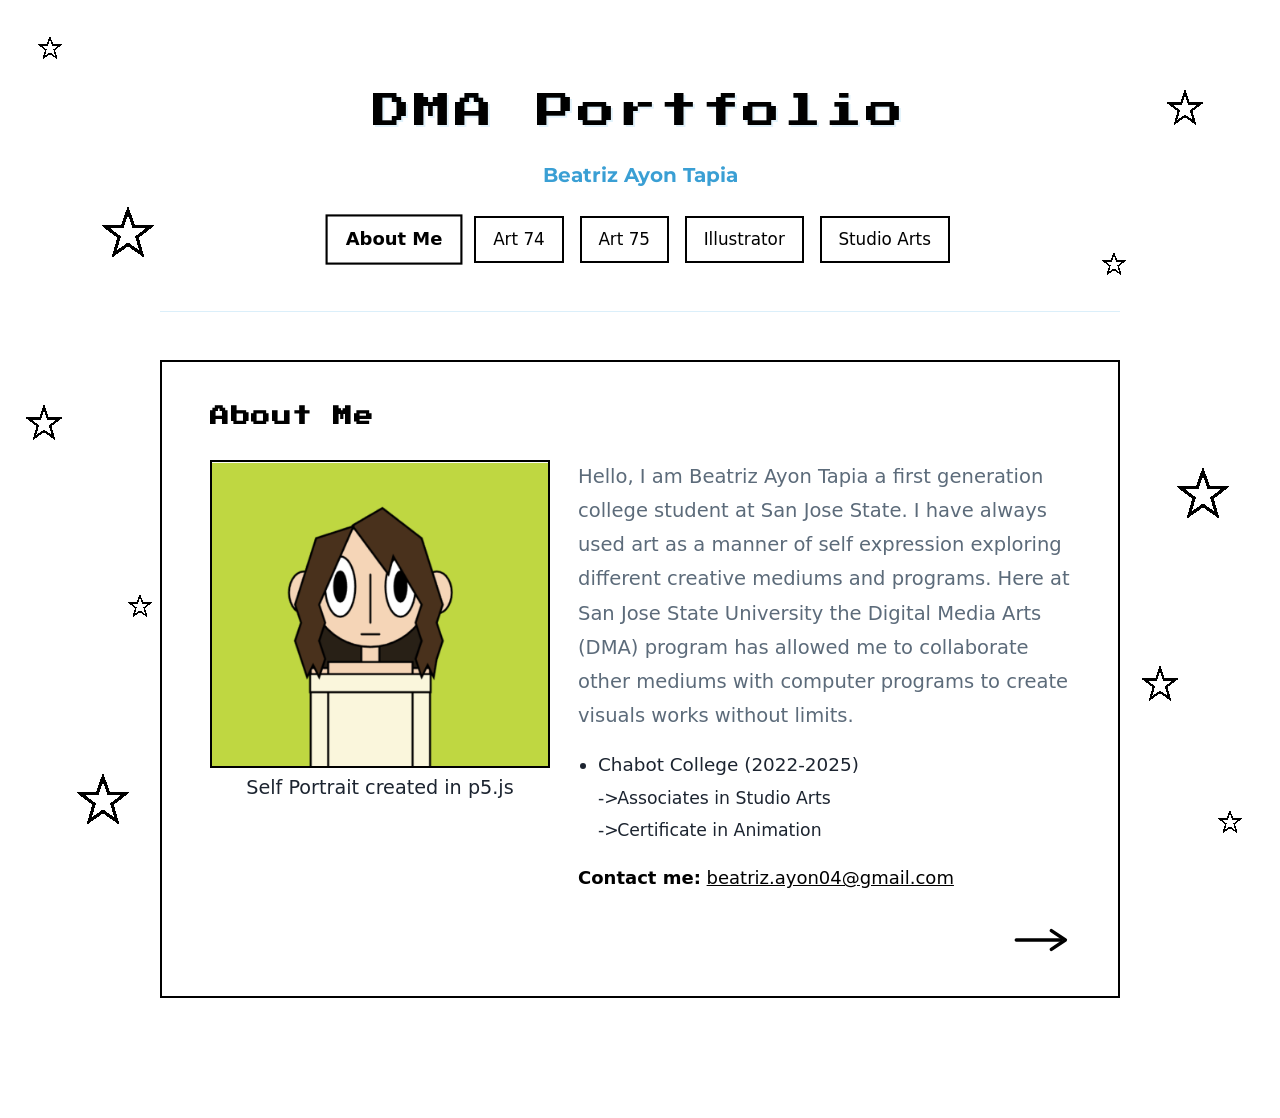
<file: index.html>
<!DOCTYPE html>
<html lang="en">
<head>
  <meta charset="utf-8">
  <meta name="viewport" content="width=device-width, initial-scale=1">
  <title>DMA Portfolio</title>
  <link rel="preconnect" href="https://fonts.googleapis.com">
  <link rel="preconnect" href="https://fonts.gstatic.com" crossorigin>
  <link href="https://fonts.googleapis.com/css2?family=Press+Start+2P&display=swap" rel="stylesheet">
  <link href="https://fonts.googleapis.com/css2?family=Montserrat:wght@600;700&display=swap" rel="stylesheet">
  <link rel="stylesheet" href="styles.css">
</head>
<body>
  <div class="star-field" aria-hidden="true">
    <span class="pixel-star star-sm s1"></span>
    <span class="pixel-star star-md s2"></span>
    <span class="pixel-star star-lg s3"></span>
    <span class="pixel-star star-sm s4"></span>
    <span class="pixel-star star-md s5"></span>
    <span class="pixel-star star-lg s6"></span>
    <span class="pixel-star star-sm s7"></span>
    <span class="pixel-star star-md s8"></span>
    <span class="pixel-star star-lg s9"></span>
    <span class="pixel-star star-sm s10"></span>
  </div>
  <div class="wrap">
    <header>
      <h1>DMA Portfolio</h1>
      <p class="tagline">Beatriz Ayon Tapia</p>

      <nav class="tabs" aria-label="Portfolio sections">
        <ul class="tablist" role="tablist">
          <li role="presentation">
            <button type="button" role="tab" id="tab-about" aria-selected="true" aria-controls="panel-about">About Me</button>
          </li>
          <li role="presentation">
            <button type="button" role="tab" id="tab-art74" aria-selected="false" aria-controls="panel-art74" tabindex="-1">Art 74</button>
          </li>
          <li role="presentation">
            <button type="button" role="tab" id="tab-art75" aria-selected="false" aria-controls="panel-art75" tabindex="-1">Art 75</button>
          </li>
          <li role="presentation">
            <button type="button" role="tab" id="tab-illustrator" aria-selected="false" aria-controls="panel-illustrator" tabindex="-1">Illustrator</button>
          </li>
          <li role="presentation">
            <button type="button" role="tab" id="tab-studio" aria-selected="false" aria-controls="panel-studio" tabindex="-1">Studio Arts</button>
          </li>
        </ul>
      </nav>
    </header>

    <div class="tab-panels">
      <section id="panel-about" class="tab-panel is-active" role="tabpanel" aria-labelledby="tab-about">
        <h2>About Me</h2>
        <div class="about-layout">
          <figure class="about-figure">
            <img
              class="about-portrait"
              src="selfportrait.png"
              alt="Self-portrait of Beatriz Ayon Tapia">
            <figcaption class="about-caption">Self Portrait created in p5.js</figcaption>
          </figure>
          <div class="about-text">
            <p class="lead">Hello, I am Beatriz Ayon Tapia a first generation college student at San Jose State. I have always used art as a manner of self expression exploring different creative mediums and programs. Here at San Jose State University the Digital Media Arts (DMA) program has allowed me to collaborate other mediums with computer programs to create visuals works without limits.</p>
            <ul class="about-school-list">
              <li>
                Chabot College (2022-2025)
                <ul class="about-certificates">
                  <li>Associates in Studio Arts</li>
                  <li>Certificate in Animation</li>
                </ul>
              </li>
            </ul>
            <p><strong>Contact me:</strong> <a href="mailto:beatriz.ayon04@gmail.com">beatriz.ayon04@gmail.com</a></p>
          </div>
        </div>
        <div class="panel-next">
          <button type="button" class="next-button" data-target-tab="tab-art74" aria-label="Next section: Art 74">
            <img
              class="next-arrow-image"
              src="data:image/svg+xml,%3Csvg xmlns='http://www.w3.org/2000/svg' width='96' height='48' viewBox='0 0 96 48'%3E%3Cpath d='M4 24h76' stroke='%23000' stroke-width='6' stroke-linecap='round'/%3E%3Cpath d='M64 8l24 16-24 16' fill='none' stroke='%23000' stroke-width='6' stroke-linecap='round' stroke-linejoin='round'/%3E%3C/svg%3E"
              alt="">
          </button>
        </div>
      </section>

      <section id="panel-art74" class="tab-panel" role="tabpanel" aria-labelledby="tab-art74" hidden>
        <h2>Art 74</h2>
        <ul class="project-list">
          <li>
            <a href="#">Minecraft into 3D</a>
            <span class="desc">I firstly built my model within Minecraft using blocks to construct an Indian Ring Neck Parakeet. I then extracted my build using Mineways and then 3d print my final model.</span>
          </li>
          <li>
            <a href="#">
              Mini-game: Catch the Fruits!
              <span class="fruit-icons" aria-hidden="true">
                <!-- Orange slice -->
                <!-- Apple -->
                <svg class="fruit-icon" viewBox="0 0 32 32" xmlns="http://www.w3.org/2000/svg">
                  <path
                    d="M16 10
                       C12 10 9 13 9 17
                       C9 22 12 25 16 25
                       C20 25 23 22 23 17
                       C23 13 20 10 16 10 Z"
                    fill="none"
                    stroke="#000"
                    stroke-width="2"
                    stroke-linejoin="miter"
                    shape-rendering="crispEdges"
                  />
                  <path
                    d="M16 10 L16 6"
                    fill="none"
                    stroke="#000"
                    stroke-width="2"
                    stroke-linecap="square"
                  />
                  <path
                    d="M17 6 C19 6 21 7 22 9"
                    fill="none"
                    stroke="#000"
                    stroke-width="2"
                    stroke-linecap="square"
                    stroke-linejoin="miter"
                    shape-rendering="crispEdges"
                  />
                  <path
                    d="M13 10 C14 8 18 8 19 10"
                    fill="none"
                    stroke="#000"
                    stroke-width="2"
                    stroke-linejoin="miter"
                  />
                </svg>
                <!-- Strawberry -->
                <svg class="fruit-icon" viewBox="0 0 32 32" xmlns="http://www.w3.org/2000/svg">
                  <path
                    d="M16 10
                       L22 12
                       L24 18
                       L20 25
                       L12 25
                       L8 18
                       L10 12 Z"
                    fill="none"
                    stroke="#000"
                    stroke-width="2"
                    stroke-linejoin="miter"
                    shape-rendering="crispEdges"
                  />
                  <path
                    d="M12 10 L9 8 M16 9 L16 7 M20 10 L23 8"
                    fill="none"
                    stroke="#000"
                    stroke-width="2"
                    stroke-linecap="square"
                    stroke-linejoin="miter"
                  />
                  <circle cx="13" cy="17" r="1" fill="#000" />
                  <circle cx="17" cy="17" r="1" fill="#000" />
                  <circle cx="15" cy="20" r="1" fill="#000" />
                </svg>
                <!-- Apple -->
                <svg class="fruit-icon" viewBox="0 0 32 32" xmlns="http://www.w3.org/2000/svg">
                  <path
                    d="M16 10
                       C12 10 9 13 9 17
                       C9 22 12 25 16 25
                       C20 25 23 22 23 17
                       C23 13 20 10 16 10 Z"
                    fill="none"
                    stroke="#000"
                    stroke-width="2"
                    stroke-linejoin="miter"
                    shape-rendering="crispEdges"
                  />
                  <path
                    d="M16 10 L16 6"
                    fill="none"
                    stroke="#000"
                    stroke-width="2"
                    stroke-linecap="square"
                  />
                  <path
                    d="M17 6 C19 6 21 7 22 9"
                    fill="none"
                    stroke="#000"
                    stroke-width="2"
                    stroke-linecap="square"
                    stroke-linejoin="miter"
                    shape-rendering="crispEdges"
                  />
                  <path
                    d="M13 10 C14 8 18 8 19 10"
                    fill="none"
                    stroke="#000"
                    stroke-width="2"
                    stroke-linejoin="miter"
                  />
                </svg>
                <!-- Strawberry -->
                <svg class="fruit-icon" viewBox="0 0 32 32" xmlns="http://www.w3.org/2000/svg">
                  <path
                    d="M16 10
                       L22 12
                       L24 18
                       L20 25
                       L12 25
                       L8 18
                       L10 12 Z"
                    fill="none"
                    stroke="#000"
                    stroke-width="2"
                    stroke-linejoin="miter"
                    shape-rendering="crispEdges"
                  />
                  <path
                    d="M12 10 L9 8 M16 9 L16 7 M20 10 L23 8"
                    fill="none"
                    stroke="#000"
                    stroke-width="2"
                    stroke-linecap="square"
                    stroke-linejoin="miter"
                  />
                  <circle cx="13" cy="17" r="1" fill="#000" />
                  <circle cx="17" cy="17" r="1" fill="#000" />
                  <circle cx="15" cy="20" r="1" fill="#000" />
                </svg>
              </span>
            </a>
            <span class="desc">Catch the fruits in a fun mini-game made through p5.js.</span>
            <div class="mini-game-frame" aria-hidden="false">
              <iframe
                class="mini-game-embed"
                src="gamecode/index.html"
                title="Mini-game: Catch the Fruits!"
                loading="lazy"
                scrolling="yes">
              </iframe>
            </div>
          </li>
          <li>
            <a
              class="bb-cafe-link"
              href="https://beatrizayon.github.io/bbctitle.html"
              target="_blank"
              rel="noopener noreferrer">
              <span class="bb-cafe-thumb" aria-hidden="true">
                <img src="bbcthumbnail.png" alt="">
              </span>
              <span class="bb-cafe-title">Blue Burrow Cafe</span>
              <span class="bb-play-badge" aria-hidden="true">
                <svg viewBox="0 0 50 50" width="22" height="22" xmlns="http://www.w3.org/2000/svg" shape-rendering="crispEdges">
                  <path d="M18 14 L34 25 L18 36 Z" fill="none" stroke="#000" stroke-width="4" stroke-linejoin="miter" />
                </svg>
              </span>
            </a>
            <span class="desc">Work for a shift at the Blue Burrow Cafe! Serve the customers the correct order to prevent them from glitching out.</span>
          </li>
        </ul>
        <div class="panel-next">
          <button
            type="button"
            class="next-button"
            data-target-tab="tab-art75"
            aria-label="Next section: Art 75">
            <img
              class="next-arrow-image"
              src="data:image/svg+xml,%3Csvg xmlns='http://www.w3.org/2000/svg' width='96' height='48' viewBox='0 0 96 48'%3E%3Cpath d='M4 24h76' stroke='%23000' stroke-width='6' stroke-linecap='round'/%3E%3Cpath d='M64 8l24 16-24 16' fill='none' stroke='%23000' stroke-width='6' stroke-linecap='round' stroke-linejoin='round'/%3E%3C/svg%3E"
              alt="">
          </button>
        </div>
      </section>

      <section id="panel-art75" class="tab-panel" role="tabpanel" aria-labelledby="tab-art75" hidden>
        <h2>Art 75</h2>
        <ul class="project-list">
          <li>
            <a href="#">Project title</a>
            <span class="desc">Project description.</span>
          </li>
        </ul>
      </section>

      <section id="panel-illustrator" class="tab-panel" role="tabpanel" aria-labelledby="tab-illustrator" hidden>
        <h2>Illustrator</h2>
        <ul class="project-list">
          <li>
            <a href="#">Artist Tour Advertisement</a>
            <span class="desc">I designed three different advertisements using Adobe Illustrator for a mock concert. This series entails of 1) Artist Merchandise 2) Tour Billboard and 3) Tour Poster.</span>
            <div class="dpr-carousel" role="region" aria-label="Artist tour advertisements gallery" tabindex="0">
              <button type="button" class="dpr-carousel-nav dpr-prev" aria-label="Previous image" data-action="prev"></button>
              <div class="dpr-carousel-stage" aria-live="polite">
                <img class="dpr-slide is-active" src="dprmerch.png" alt="Artist tour advertisement: merch" data-slide-index="0">
                <img class="dpr-slide" src="dprbillboard.png" alt="Artist tour advertisement: billboard" data-slide-index="1">
                <img class="dpr-slide" src="dprposter.png" alt="Artist tour advertisement: poster" data-slide-index="2">
              </div>
              <button type="button" class="dpr-carousel-nav dpr-next" aria-label="Next image" data-action="next"></button>
            </div>
          </li>
        </ul>
      </section>

      <section id="panel-studio" class="tab-panel" role="tabpanel" aria-labelledby="tab-studio" hidden>
        <h2>Studio Arts</h2>
      </section>
    </div>

  </div>

  <script>
    (function () {
      var tablist = document.querySelector(".tablist");
      if (!tablist) return;
      var tabs = tablist.querySelectorAll('[role="tab"]');
      var panels = document.querySelectorAll('[role="tabpanel"]');

      function showPanel(index) {
        tabs.forEach(function (tab, i) {
          var on = i === index;
          tab.setAttribute("aria-selected", on ? "true" : "false");
          tab.tabIndex = on ? 0 : -1;
        });
        panels.forEach(function (panel, i) {
          var on = i === index;
          panel.classList.toggle("is-active", on);
          panel.hidden = !on;
        });
      }

      tablist.addEventListener("click", function (e) {
        var btn = e.target.closest('[role="tab"]');
        if (!btn || !tablist.contains(btn)) return;
        var i = Array.prototype.indexOf.call(tabs, btn);
        if (i >= 0) showPanel(i);
      });

      document.addEventListener("click", function (e) {
        var nextBtn = e.target.closest(".next-button");
        if (!nextBtn) return;
        var targetId = nextBtn.getAttribute("data-target-tab");
        if (!targetId) return;
        var targetTab = document.getElementById(targetId);
        if (!targetTab) return;
        var i = Array.prototype.indexOf.call(tabs, targetTab);
        if (i < 0) return;
        showPanel(i);
        targetTab.focus();
      });

      tablist.addEventListener("keydown", function (e) {
        if (e.key !== "ArrowLeft" && e.key !== "ArrowRight" && e.key !== "Home" && e.key !== "End") return;
        var current = Array.prototype.indexOf.call(tabs, document.activeElement);
        if (current < 0) return;
        e.preventDefault();
        var next;
        if (e.key === "Home") next = 0;
        else if (e.key === "End") next = tabs.length - 1;
        else {
          var delta = e.key === "ArrowLeft" ? -1 : 1;
          next = (current + delta + tabs.length) % tabs.length;
        }
        tabs[next].focus();
        showPanel(next);
      });
    })();
  </script>
  <script>
    (function () {
      var carousels = document.querySelectorAll(".dpr-carousel");
      if (!carousels.length) return;

      function renderCarousel(carousel, index) {
        var slides = Array.prototype.slice.call(carousel.querySelectorAll(".dpr-slide"));
        var n = slides.length;
        if (!n) return;

        slides.forEach(function (s) {
          s.classList.remove("is-active", "is-left", "is-right");
        });

        var left = (index - 1 + n) % n;
        var right = (index + 1) % n;

        slides[left].classList.add("is-left");
        slides[index].classList.add("is-active");
        slides[right].classList.add("is-right");
      }

      carousels.forEach(function (carousel) {
        var slides = Array.prototype.slice.call(carousel.querySelectorAll(".dpr-slide"));
        if (!slides.length) return;

        var initialIndex = slides.findIndex(function (s) {
          return s.classList.contains("is-active");
        });
        if (initialIndex < 0) initialIndex = 0;

        var state = { index: initialIndex };

        renderCarousel(carousel, state.index);

        var prevBtn = carousel.querySelector('[data-action="prev"]');
        var nextBtn = carousel.querySelector('[data-action="next"]');

        function next(delta) {
          state.index = (state.index + delta + slides.length) % slides.length;
          renderCarousel(carousel, state.index);
        }

        if (prevBtn) prevBtn.addEventListener("click", function () { next(-1); });
        if (nextBtn) nextBtn.addEventListener("click", function () { next(1); });

        slides.forEach(function (slide, i) {
          slide.addEventListener("click", function () {
            state.index = i;
            renderCarousel(carousel, state.index);
          });
        });

        carousel.addEventListener("keydown", function (e) {
          if (e.key === "ArrowLeft") {
            e.preventDefault();
            next(-1);
          } else if (e.key === "ArrowRight") {
            e.preventDefault();
            next(1);
          }
        });
      });
    })();
  </script>
</body>
</html>
</file>
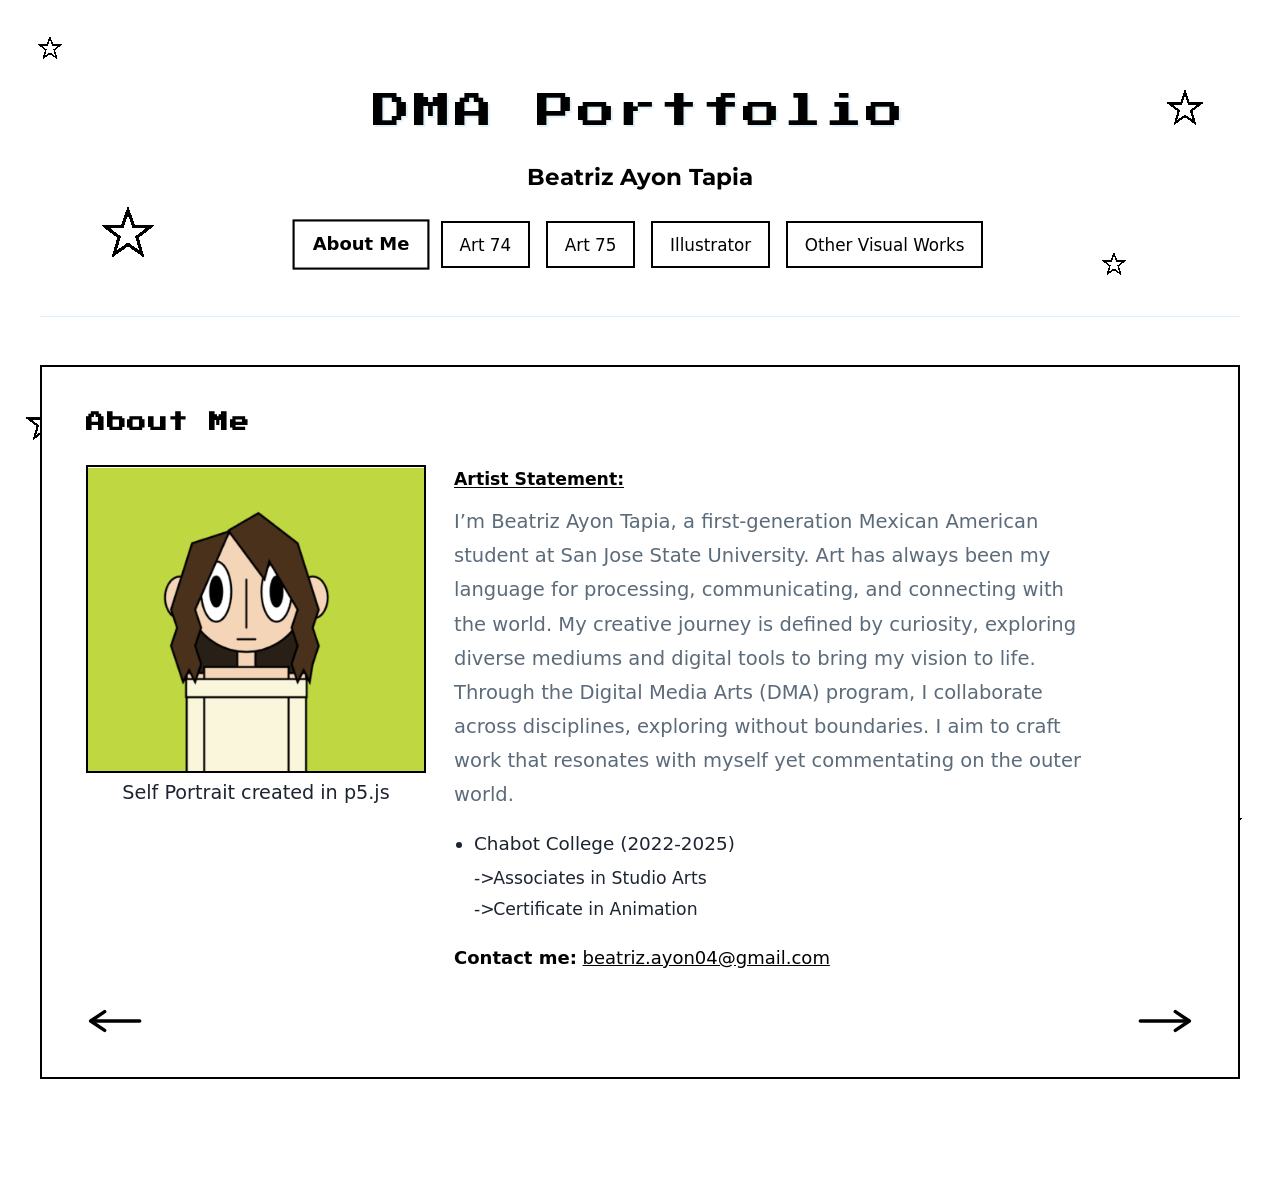
<file: DMA Portfolio/index.html>
<!DOCTYPE html>
<html lang="en">
<head>
  <meta charset="utf-8">
  <meta name="viewport" content="width=device-width, initial-scale=1">
  <title>DMA Portfolio</title>
  <link rel="preconnect" href="https://fonts.googleapis.com">
  <link rel="preconnect" href="https://fonts.gstatic.com" crossorigin>
  <link href="https://fonts.googleapis.com/css2?family=Press+Start+2P&display=swap" rel="stylesheet">
  <link href="https://fonts.googleapis.com/css2?family=Montserrat:wght@600;700&display=swap" rel="stylesheet">
  <link rel="stylesheet" href="styles.css?v=7">
</head>
<body>
  <div class="star-field" aria-hidden="true">
    <span class="pixel-star star-sm s1"></span>
    <span class="pixel-star star-md s2"></span>
    <span class="pixel-star star-lg s3"></span>
    <span class="pixel-star star-sm s4"></span>
    <span class="pixel-star star-md s5"></span>
    <span class="pixel-star star-lg s6"></span>
    <span class="pixel-star star-sm s7"></span>
    <span class="pixel-star star-md s8"></span>
    <span class="pixel-star star-lg s9"></span>
    <span class="pixel-star star-sm s10"></span>
  </div>
  <div class="wrap">
    <header>
      <h1>DMA Portfolio</h1>
      <p class="tagline">Beatriz Ayon Tapia</p>

      <nav class="tabs" aria-label="Portfolio sections">
        <ul class="tablist" role="tablist">
          <li role="presentation">
            <button type="button" role="tab" id="tab-about" aria-selected="true" aria-controls="panel-about">About Me</button>
          </li>
          <li role="presentation">
            <button type="button" role="tab" id="tab-art74" aria-selected="false" aria-controls="panel-art74" tabindex="-1">Art 74</button>
          </li>
          <li role="presentation">
            <button type="button" role="tab" id="tab-art75" aria-selected="false" aria-controls="panel-art75" tabindex="-1">Art 75</button>
          </li>
          <li role="presentation">
            <button type="button" role="tab" id="tab-illustrator" aria-selected="false" aria-controls="panel-illustrator" tabindex="-1">Illustrator</button>
          </li>
          <li role="presentation">
            <button type="button" role="tab" id="tab-photography" aria-selected="false" aria-controls="panel-photography" tabindex="-1">Other Visual Works</button>
          </li>
        </ul>
      </nav>
    </header>

    <div class="tab-panels">
      <section id="panel-about" class="tab-panel is-active" role="tabpanel" aria-labelledby="tab-about">
        <h2>About Me</h2>
        <div class="about-layout">
          <figure class="about-figure">
            <img
              class="about-portrait"
              src="selfportrait.png"
              alt="Self-portrait of Beatriz Ayon Tapia">
            <figcaption class="about-caption">Self Portrait created in p5.js</figcaption>
          </figure>
          <div class="about-text">
            <p class="artist-statement-label">Artist Statement:</p>
            <p class="lead">I’m Beatriz Ayon Tapia, a first-generation Mexican American student at San Jose State University. Art has always been my language for processing, communicating, and connecting with the world. My creative journey is defined by curiosity, exploring diverse mediums and digital tools to bring my vision to life. Through the Digital Media Arts (DMA) program, I collaborate across disciplines, exploring without boundaries. I aim to craft work that resonates with myself yet commentating on the outer world.</p>
            <ul class="about-school-list">
              <li>
                Chabot College (2022-2025)
                <ul class="about-certificates">
                  <li>Associates in Studio Arts</li>
                  <li>Certificate in Animation</li>
                </ul>
              </li>
            </ul>
            <p><strong>Contact me:</strong> <a href="mailto:beatriz.ayon04@gmail.com">beatriz.ayon04@gmail.com</a></p>
          </div>
        </div>
        <div class="panel-section-nav panel-section-nav--split">
          <button
            type="button"
            class="prev-button"
            data-target-tab="tab-photography"
            aria-label="Previous section: Other Visual Works">
            <img
              class="next-arrow-image nav-arrow-prev"
              src="data:image/svg+xml,%3Csvg xmlns='http://www.w3.org/2000/svg' width='96' height='48' viewBox='0 0 96 48'%3E%3Cpath d='M4 24h76' stroke='%23000' stroke-width='6' stroke-linecap='round'/%3E%3Cpath d='M64 8l24 16-24 16' fill='none' stroke='%23000' stroke-width='6' stroke-linecap='round' stroke-linejoin='round'/%3E%3C/svg%3E"
              alt="">
          </button>
          <button type="button" class="next-button" data-target-tab="tab-art74" aria-label="Next section: Art 74">
            <img
              class="next-arrow-image"
              src="data:image/svg+xml,%3Csvg xmlns='http://www.w3.org/2000/svg' width='96' height='48' viewBox='0 0 96 48'%3E%3Cpath d='M4 24h76' stroke='%23000' stroke-width='6' stroke-linecap='round'/%3E%3Cpath d='M64 8l24 16-24 16' fill='none' stroke='%23000' stroke-width='6' stroke-linecap='round' stroke-linejoin='round'/%3E%3C/svg%3E"
              alt="">
          </button>
        </div>
      </section>

      <section id="panel-art74" class="tab-panel" role="tabpanel" aria-labelledby="tab-art74" hidden>
        <h2>Art 74 (2025)</h2>
        <ul class="project-list">
          <li>
            <a href="#">Minecraft 3D Print</a>
            <span class="desc">I first built my model within a Minecraft world using blocks to construct an Indian Ring Neck Parrot. As I have a parrot at home, I thought it'd be a cute souvenir to have with me. I then extracted my build as an STL file using Mineways to then 3D print my final model.</span>
            <div class="project-progress" role="group" aria-label="Minecraft 3D print progress">
              <figure class="project-progress-step">
                <figcaption class="project-progress-caption">Initial Minecraft build</figcaption>
                <img
                  src="mcbird.png"
                  alt="Indian ring neck parrot built from blocks in Minecraft"
                  loading="lazy">
              </figure>
              <figure class="project-progress-step">
                <figcaption class="project-progress-caption">Extracted STL file</figcaption>
                <div class="project-progress-rotate-left">
                  <img
                    src="mcbirdstl.png"
                    alt="Parrot model exported as STL in Mineways"
                    loading="lazy">
                </div>
              </figure>
              <figure class="project-progress-step">
                <figcaption class="project-progress-caption">3D printed result</figcaption>
                <img
                  src="printmcbird.png"
                  alt="Finished 3D printed parrot model"
                  loading="lazy">
              </figure>
            </div>
          </li>
          <li>
            <a href="#">
              Mini-game: Catch the Fruits!
              <span class="fruit-icons" aria-hidden="true">
                <!-- Orange slice -->
                <!-- Apple -->
                <svg class="fruit-icon" viewBox="0 0 32 32" xmlns="http://www.w3.org/2000/svg">
                  <path
                    d="M16 10
                       C12 10 9 13 9 17
                       C9 22 12 25 16 25
                       C20 25 23 22 23 17
                       C23 13 20 10 16 10 Z"
                    fill="none"
                    stroke="#000"
                    stroke-width="2"
                    stroke-linejoin="miter"
                    shape-rendering="crispEdges"
                  />
                  <path
                    d="M16 10 L16 6"
                    fill="none"
                    stroke="#000"
                    stroke-width="2"
                    stroke-linecap="square"
                  />
                  <path
                    d="M17 6 C19 6 21 7 22 9"
                    fill="none"
                    stroke="#000"
                    stroke-width="2"
                    stroke-linecap="square"
                    stroke-linejoin="miter"
                    shape-rendering="crispEdges"
                  />
                  <path
                    d="M13 10 C14 8 18 8 19 10"
                    fill="none"
                    stroke="#000"
                    stroke-width="2"
                    stroke-linejoin="miter"
                  />
                </svg>
                <!-- Strawberry -->
                <svg class="fruit-icon" viewBox="0 0 32 32" xmlns="http://www.w3.org/2000/svg">
                  <path
                    d="M16 10
                       L22 12
                       L24 18
                       L20 25
                       L12 25
                       L8 18
                       L10 12 Z"
                    fill="none"
                    stroke="#000"
                    stroke-width="2"
                    stroke-linejoin="miter"
                    shape-rendering="crispEdges"
                  />
                  <path
                    d="M12 10 L9 8 M16 9 L16 7 M20 10 L23 8"
                    fill="none"
                    stroke="#000"
                    stroke-width="2"
                    stroke-linecap="square"
                    stroke-linejoin="miter"
                  />
                  <circle cx="13" cy="17" r="1" fill="#000" />
                  <circle cx="17" cy="17" r="1" fill="#000" />
                  <circle cx="15" cy="20" r="1" fill="#000" />
                </svg>
                <!-- Apple -->
                <svg class="fruit-icon" viewBox="0 0 32 32" xmlns="http://www.w3.org/2000/svg">
                  <path
                    d="M16 10
                       C12 10 9 13 9 17
                       C9 22 12 25 16 25
                       C20 25 23 22 23 17
                       C23 13 20 10 16 10 Z"
                    fill="none"
                    stroke="#000"
                    stroke-width="2"
                    stroke-linejoin="miter"
                    shape-rendering="crispEdges"
                  />
                  <path
                    d="M16 10 L16 6"
                    fill="none"
                    stroke="#000"
                    stroke-width="2"
                    stroke-linecap="square"
                  />
                  <path
                    d="M17 6 C19 6 21 7 22 9"
                    fill="none"
                    stroke="#000"
                    stroke-width="2"
                    stroke-linecap="square"
                    stroke-linejoin="miter"
                    shape-rendering="crispEdges"
                  />
                  <path
                    d="M13 10 C14 8 18 8 19 10"
                    fill="none"
                    stroke="#000"
                    stroke-width="2"
                    stroke-linejoin="miter"
                  />
                </svg>
                <!-- Strawberry -->
                <svg class="fruit-icon" viewBox="0 0 32 32" xmlns="http://www.w3.org/2000/svg">
                  <path
                    d="M16 10
                       L22 12
                       L24 18
                       L20 25
                       L12 25
                       L8 18
                       L10 12 Z"
                    fill="none"
                    stroke="#000"
                    stroke-width="2"
                    stroke-linejoin="miter"
                    shape-rendering="crispEdges"
                  />
                  <path
                    d="M12 10 L9 8 M16 9 L16 7 M20 10 L23 8"
                    fill="none"
                    stroke="#000"
                    stroke-width="2"
                    stroke-linecap="square"
                    stroke-linejoin="miter"
                  />
                  <circle cx="13" cy="17" r="1" fill="#000" />
                  <circle cx="17" cy="17" r="1" fill="#000" />
                  <circle cx="15" cy="20" r="1" fill="#000" />
                </svg>
              </span>
            </a>
            <span class="desc">Point and click game created through p5.js. This was my first time using p5.js to code, so the game turned out very simple. The user advances levels by collecting fruits. Introduction and ending background art made in Adobe Procreate.</span>
            <div class="mini-game-area mini-game-switcher" id="mini-game-switcher" aria-hidden="false">
              <div class="mini-game-frame" aria-hidden="false">
                <iframe
                  class="mini-game-embed mini-game-embed--game"
                  src="gamecode/index.html"
                  title="Mini-game: Catch the Fruits!"
                  loading="lazy"
                  scrolling="yes">
                </iframe>
                <iframe
                  class="mini-game-embed mini-game-embed--code"
                  id="mini-game-code-iframe"
                  title="Catch the Fruits game code"
                  loading="lazy"
                  scrolling="no"
                  data-src="gamecode/code-view.html?file=gamecode.js"
                  src="">
                </iframe>
              </div>
              <button
                type="button"
                class="mini-game-code-next"
                aria-label="Show game code"
                aria-pressed="false"
                data-mode="game">
                <span class="mini-game-code-label">code</span>
                <span class="mini-game-code-arrow" aria-hidden="true">›</span>
              </button>
            </div>
          </li>
          <li>
            <a
              class="bb-cafe-link"
              href="https://beatrizayon.github.io/bbctitle.html"
              target="_blank"
              rel="noopener noreferrer">
              <div class="bb-cafe-stack">
                <span class="bb-cafe-thumb" aria-hidden="true">
                  <img src="bbcthumbnail.png" alt="">
                </span>
                <div class="bb-cafe-title-row">
                  <span class="bb-cafe-title">Blue Burrow Cafe</span>
                  <span class="bb-play-badge" aria-hidden="true">
                    <svg viewBox="0 0 50 50" width="22" height="22" xmlns="http://www.w3.org/2000/svg" shape-rendering="crispEdges">
                      <path d="M18 14 L34 25 L18 36 Z" fill="none" stroke="#000" stroke-width="4" stroke-linejoin="miter" />
                    </svg>
                  </span>
                </div>
              </div>
            </a>
            <span class="desc">Work a shift at the Blue Burrow Cafe! Serve the customers the correct order to prevent them from glitching out.</span>
            <span class="desc">This game contains backgrounds, characters, and props drawn by me. I hand coded the project using html and image mapping for the user interactivity.</span>
          </li>
        </ul>
        <div class="panel-section-nav panel-section-nav--split">
          <button
            type="button"
            class="prev-button"
            data-target-tab="tab-about"
            aria-label="Previous section: About Me">
            <img
              class="next-arrow-image nav-arrow-prev"
              src="data:image/svg+xml,%3Csvg xmlns='http://www.w3.org/2000/svg' width='96' height='48' viewBox='0 0 96 48'%3E%3Cpath d='M4 24h76' stroke='%23000' stroke-width='6' stroke-linecap='round'/%3E%3Cpath d='M64 8l24 16-24 16' fill='none' stroke='%23000' stroke-width='6' stroke-linecap='round' stroke-linejoin='round'/%3E%3C/svg%3E"
              alt="">
          </button>
          <button
            type="button"
            class="next-button"
            data-target-tab="tab-art75"
            aria-label="Next section: Art 75">
            <img
              class="next-arrow-image"
              src="data:image/svg+xml,%3Csvg xmlns='http://www.w3.org/2000/svg' width='96' height='48' viewBox='0 0 96 48'%3E%3Cpath d='M4 24h76' stroke='%23000' stroke-width='6' stroke-linecap='round'/%3E%3Cpath d='M64 8l24 16-24 16' fill='none' stroke='%23000' stroke-width='6' stroke-linecap='round' stroke-linejoin='round'/%3E%3C/svg%3E"
              alt="">
          </button>
        </div>
      </section>

      <section id="panel-art75" class="tab-panel" role="tabpanel" aria-labelledby="tab-art75" hidden>
        <h2>Art 75 (2025)</h2>
        <p class="lead">I experimented with different editing techniques and storytelling elements when creating these video projects. I used programs such as Adobe Premiere Pro and CapCut to assemble the footage. Footages were captured by me showing my perspective of the environment around me.</p>
        <ul class="project-list">
          <li>
            <a
              href="https://youtu.be/MAfVVqB7z-s"
              target="_blank"
              rel="noopener noreferrer">Multichannel Video</a>
            <div class="video-embed-wrap">
              <iframe
                src="https://www.youtube.com/embed/MAfVVqB7z-s"
                title="Multichannel Video — Art 75"
                allow="accelerometer; autoplay; clipboard-write; encrypted-media; gyroscope; picture-in-picture; web-share"
                allowfullscreen
                loading="lazy"
                referrerpolicy="strict-origin-when-cross-origin"></iframe>
            </div>
          </li>
          <li>
            <a
              href="https://youtu.be/DBTAq607dGE"
              target="_blank"
              rel="noopener noreferrer">Abstract Watercolor Video</a>
            <div class="video-embed-wrap">
              <iframe
                src="https://www.youtube.com/embed/DBTAq607dGE"
                title="Abstract Watercolor Video — Art 75"
                allow="accelerometer; autoplay; clipboard-write; encrypted-media; gyroscope; picture-in-picture; web-share"
                allowfullscreen
                loading="lazy"
                referrerpolicy="strict-origin-when-cross-origin"></iframe>
            </div>
          </li>
          <li>
            <a
              href="https://youtu.be/mfTuGYFtjYc"
              target="_blank"
              rel="noopener noreferrer">Peace</a>
            <div class="video-embed-wrap">
              <iframe
                src="https://www.youtube.com/embed/mfTuGYFtjYc"
                title="Peace — Art 75"
                allow="accelerometer; autoplay; clipboard-write; encrypted-media; gyroscope; picture-in-picture; web-share"
                allowfullscreen
                loading="lazy"
                referrerpolicy="strict-origin-when-cross-origin"></iframe>
            </div>
          </li>
        </ul>
        <div class="panel-section-nav panel-section-nav--split">
          <button
            type="button"
            class="prev-button"
            data-target-tab="tab-art74"
            aria-label="Previous section: Art 74">
            <img
              class="next-arrow-image nav-arrow-prev"
              src="data:image/svg+xml,%3Csvg xmlns='http://www.w3.org/2000/svg' width='96' height='48' viewBox='0 0 96 48'%3E%3Cpath d='M4 24h76' stroke='%23000' stroke-width='6' stroke-linecap='round'/%3E%3Cpath d='M64 8l24 16-24 16' fill='none' stroke='%23000' stroke-width='6' stroke-linecap='round' stroke-linejoin='round'/%3E%3C/svg%3E"
              alt="">
          </button>
          <button
            type="button"
            class="next-button"
            data-target-tab="tab-illustrator"
            aria-label="Next section: Illustrator">
            <img
              class="next-arrow-image"
              src="data:image/svg+xml,%3Csvg xmlns='http://www.w3.org/2000/svg' width='96' height='48' viewBox='0 0 96 48'%3E%3Cpath d='M4 24h76' stroke='%23000' stroke-width='6' stroke-linecap='round'/%3E%3Cpath d='M64 8l24 16-24 16' fill='none' stroke='%23000' stroke-width='6' stroke-linecap='round' stroke-linejoin='round'/%3E%3C/svg%3E"
              alt="">
          </button>
        </div>
      </section>

      <section id="panel-illustrator" class="tab-panel" role="tabpanel" aria-labelledby="tab-illustrator" hidden>
        <h2>Illustrator</h2>
        <ul class="project-list">
          <li>
            <a href="#">Artist Tour Advertisement</a>
            <span class="desc">For this assignment we were to design a billboard, merchandise, and a poster for an Artist Tour. My music artist of choice was DPR IAN. Through this assignment I was able to play with cohesive yet different compositions to suit the type of product.</span>
            <div class="dpr-carousel" role="region" aria-label="Artist tour advertisements gallery" tabindex="0">
              <button type="button" class="dpr-carousel-nav dpr-prev" aria-label="Previous image" data-action="prev"></button>
              <div class="dpr-carousel-stage" aria-live="polite">
                <img class="dpr-slide is-active" src="dprmerch.png" alt="Artist tour advertisement: merch" data-slide-index="0">
                <img class="dpr-slide" src="dprbillboard.png" alt="Artist tour advertisement: billboard" data-slide-index="1">
                <img class="dpr-slide" src="dprposter.png" alt="Artist tour advertisement: poster" data-slide-index="2">
              </div>
              <button type="button" class="dpr-carousel-nav dpr-next" aria-label="Next image" data-action="next"></button>
            </div>
          </li>
          <li>
            <a
              href="illustrator-selfportrait.jpg"
              target="_blank"
              rel="noopener noreferrer">Self Portrait</a>
            <span class="desc">Grayscale vector portrait in Adobe Illustrator, built with flat tonal shapes and directional light.</span>
            <figure class="illustrator-figure">
              <img
                src="illustrator-selfportrait.jpg"
                alt="Vector self portrait in grayscale, cel-shaded style"
                loading="lazy">
            </figure>
          </li>
          <li>
            <a
              href="illustrator-dreamscape.png"
              target="_blank"
              rel="noopener noreferrer">Dreamscape</a>
            <span class="desc">For this assignment we were to make a dreamlike illustration. When sketching out ideas I wanted to create a colorful galaxy like atmosphere. I was able to incorporate my personal style using Illustrator's tools.</span>
            <figure class="illustrator-figure illustrator-figure--large">
              <img
                src="illustrator-dreamscape.png"
                alt="Dreamscape: surreal vector art with pink-haired figure, rainbow arcs, and starry night sky"
                loading="lazy">
            </figure>
          </li>
        </ul>
        <div class="panel-section-nav panel-section-nav--split">
          <button
            type="button"
            class="prev-button"
            data-target-tab="tab-art75"
            aria-label="Previous section: Art 75">
            <img
              class="next-arrow-image nav-arrow-prev"
              src="data:image/svg+xml,%3Csvg xmlns='http://www.w3.org/2000/svg' width='96' height='48' viewBox='0 0 96 48'%3E%3Cpath d='M4 24h76' stroke='%23000' stroke-width='6' stroke-linecap='round'/%3E%3Cpath d='M64 8l24 16-24 16' fill='none' stroke='%23000' stroke-width='6' stroke-linecap='round' stroke-linejoin='round'/%3E%3C/svg%3E"
              alt="">
          </button>
          <button
            type="button"
            class="next-button"
            data-target-tab="tab-photography"
            aria-label="Next section: Other Visual Works">
            <img
              class="next-arrow-image"
              src="data:image/svg+xml,%3Csvg xmlns='http://www.w3.org/2000/svg' width='96' height='48' viewBox='0 0 96 48'%3E%3Cpath d='M4 24h76' stroke='%23000' stroke-width='6' stroke-linecap='round'/%3E%3Cpath d='M64 8l24 16-24 16' fill='none' stroke='%23000' stroke-width='6' stroke-linecap='round' stroke-linejoin='round'/%3E%3C/svg%3E"
              alt="">
          </button>
        </div>
      </section>

      <section id="panel-photography" class="tab-panel" role="tabpanel" aria-labelledby="tab-photography" hidden>
        <h2>Other Visual Works</h2>

        <div class="visual-work-block">
          <h3 class="photo-work-title">Photography</h3>
          <p class="photo-work-subtitle">Trenzas</p>
          <p class="photo-work-desc">Through these photographs I explored Mexican Indigenous identity through the practice of capturing traditional braids.</p>
          <div
            class="dpr-carousel photo-carousel"
            role="region"
            aria-label="Trenzas — photography series"
            tabindex="0"
            data-auto-advance="5500">
            <button type="button" class="dpr-carousel-nav dpr-prev" aria-label="Previous photograph" data-action="prev"></button>
            <div class="dpr-carousel-stage" aria-live="polite">
              <img class="dpr-slide is-active" src="beatriz_fineart1.jpg" alt="Fine art photograph 1 of 4" data-slide-index="0">
              <img class="dpr-slide" src="beatriz_fineart2.jpg" alt="Fine art photograph 2 of 4" data-slide-index="1">
              <img class="dpr-slide" src="beatriz_fineart3.jpg" alt="Fine art photograph 3 of 4" data-slide-index="2">
              <img class="dpr-slide" src="beatriz_fineart4.jpg" alt="Fine art photograph 4 of 4" data-slide-index="3">
            </div>
            <button type="button" class="dpr-carousel-nav dpr-next" aria-label="Next photograph" data-action="next"></button>
          </div>
        </div>

        <div class="visual-work-block visual-work-block--stop-motion">
          <h3 class="photo-work-title" id="stop-motions-heading">Stop Motions</h3>
          <p class="photo-work-desc">For these stop motion works I worked through storyboarding, sculpting and filming my projects.</p>
          <div class="stop-motion-container" role="region" aria-labelledby="stop-motions-heading">
            <div class="stop-motion-piece">
              <a
                class="stop-motion-link"
                href="https://youtu.be/rbJih_-L1BA"
                target="_blank"
                rel="noopener noreferrer">Stop motion</a>
              <div class="video-embed-wrap">
                <iframe
                  src="https://www.youtube.com/embed/rbJih_-L1BA"
                  title="Stop motion — embedded video"
                  allow="accelerometer; autoplay; clipboard-write; encrypted-media; gyroscope; picture-in-picture; web-share"
                  allowfullscreen
                  loading="lazy"
                  referrerpolicy="strict-origin-when-cross-origin"></iframe>
              </div>
            </div>
            <div class="stop-motion-piece">
              <a
                class="stop-motion-link"
                href="https://youtu.be/ZxO-I-gVwbU"
                target="_blank"
                rel="noopener noreferrer">Bus Stop</a>
              <div class="video-embed-wrap">
                <iframe
                  src="https://www.youtube.com/embed/ZxO-I-gVwbU"
                  title="Bus Stop — stop motion"
                  allow="accelerometer; autoplay; clipboard-write; encrypted-media; gyroscope; picture-in-picture; web-share"
                  allowfullscreen
                  loading="lazy"
                  referrerpolicy="strict-origin-when-cross-origin"></iframe>
              </div>
            </div>
            <div class="stop-motion-piece">
              <a
                class="stop-motion-link"
                href="https://youtu.be/VB9rUSbuESA"
                target="_blank"
                rel="noopener noreferrer">Little Visitor</a>
              <div class="video-embed-wrap">
                <iframe
                  src="https://www.youtube.com/embed/VB9rUSbuESA"
                  title="Little Visitor — stop motion"
                  allow="accelerometer; autoplay; clipboard-write; encrypted-media; gyroscope; picture-in-picture; web-share"
                  allowfullscreen
                  loading="lazy"
                  referrerpolicy="strict-origin-when-cross-origin"></iframe>
              </div>
            </div>
          </div>
        </div>

        <div class="panel-section-nav panel-section-nav--split">
          <button
            type="button"
            class="prev-button"
            data-target-tab="tab-illustrator"
            aria-label="Previous section: Illustrator">
            <img
              class="next-arrow-image nav-arrow-prev"
              src="data:image/svg+xml,%3Csvg xmlns='http://www.w3.org/2000/svg' width='96' height='48' viewBox='0 0 96 48'%3E%3Cpath d='M4 24h76' stroke='%23000' stroke-width='6' stroke-linecap='round'/%3E%3Cpath d='M64 8l24 16-24 16' fill='none' stroke='%23000' stroke-width='6' stroke-linecap='round' stroke-linejoin='round'/%3E%3C/svg%3E"
              alt="">
          </button>
          <button
            type="button"
            class="next-button"
            data-target-tab="tab-about"
            aria-label="Next section: About Me">
            <img
              class="next-arrow-image"
              src="data:image/svg+xml,%3Csvg xmlns='http://www.w3.org/2000/svg' width='96' height='48' viewBox='0 0 96 48'%3E%3Cpath d='M4 24h76' stroke='%23000' stroke-width='6' stroke-linecap='round'/%3E%3Cpath d='M64 8l24 16-24 16' fill='none' stroke='%23000' stroke-width='6' stroke-linecap='round' stroke-linejoin='round'/%3E%3C/svg%3E"
              alt="">
          </button>
        </div>
      </section>
    </div>

  </div>

  <script>
    (function () {
      var tablist = document.querySelector(".tablist");
      if (!tablist) return;
      var tabs = tablist.querySelectorAll('[role="tab"]');
      var panels = document.querySelectorAll('[role="tabpanel"]');

      function showPanel(index) {
        tabs.forEach(function (tab, i) {
          var on = i === index;
          tab.setAttribute("aria-selected", on ? "true" : "false");
          tab.tabIndex = on ? 0 : -1;
        });
        panels.forEach(function (panel, i) {
          var on = i === index;
          panel.classList.toggle("is-active", on);
          panel.hidden = !on;
        });
      }

      tablist.addEventListener("click", function (e) {
        var btn = e.target.closest('[role="tab"]');
        if (!btn || !tablist.contains(btn)) return;
        var i = Array.prototype.indexOf.call(tabs, btn);
        if (i >= 0) showPanel(i);
      });

      document.addEventListener("click", function (e) {
        var navBtn = e.target.closest(".next-button, .prev-button");
        if (!navBtn) return;
        var targetId = navBtn.getAttribute("data-target-tab");
        if (!targetId) return;
        var targetTab = document.getElementById(targetId);
        if (!targetTab) return;
        var i = Array.prototype.indexOf.call(tabs, targetTab);
        if (i < 0) return;
        showPanel(i);
        targetTab.focus();
      });

      tablist.addEventListener("keydown", function (e) {
        if (e.key !== "ArrowLeft" && e.key !== "ArrowRight" && e.key !== "Home" && e.key !== "End") return;
        var current = Array.prototype.indexOf.call(tabs, document.activeElement);
        if (current < 0) return;
        e.preventDefault();
        var next;
        if (e.key === "Home") next = 0;
        else if (e.key === "End") next = tabs.length - 1;
        else {
          var delta = e.key === "ArrowLeft" ? -1 : 1;
          next = (current + delta + tabs.length) % tabs.length;
        }
        tabs[next].focus();
        showPanel(next);
      });
    })();
  </script>
  <script>
    (function () {
      var carousels = document.querySelectorAll(".dpr-carousel");
      if (!carousels.length) return;

      function renderCarousel(carousel, index) {
        var slides = Array.prototype.slice.call(carousel.querySelectorAll(".dpr-slide"));
        var n = slides.length;
        if (!n) return;

        slides.forEach(function (s) {
          s.classList.remove("is-active", "is-left", "is-right");
        });

        var left = (index - 1 + n) % n;
        var right = (index + 1) % n;

        slides[left].classList.add("is-left");
        slides[index].classList.add("is-active");
        slides[right].classList.add("is-right");
      }

      carousels.forEach(function (carousel) {
        var slides = Array.prototype.slice.call(carousel.querySelectorAll(".dpr-slide"));
        if (!slides.length) return;

        var initialIndex = slides.findIndex(function (s) {
          return s.classList.contains("is-active");
        });
        if (initialIndex < 0) initialIndex = 0;

        var state = { index: initialIndex };

        renderCarousel(carousel, state.index);

        var prevBtn = carousel.querySelector('[data-action="prev"]');
        var nextBtn = carousel.querySelector('[data-action="next"]');

        function next(delta) {
          state.index = (state.index + delta + slides.length) % slides.length;
          renderCarousel(carousel, state.index);
        }

        if (prevBtn) prevBtn.addEventListener("click", function () { next(-1); });
        if (nextBtn) nextBtn.addEventListener("click", function () { next(1); });

        slides.forEach(function (slide, i) {
          slide.addEventListener("click", function () {
            state.index = i;
            renderCarousel(carousel, state.index);
          });
        });

        carousel.addEventListener("keydown", function (e) {
          if (e.key === "ArrowLeft") {
            e.preventDefault();
            next(-1);
          } else if (e.key === "ArrowRight") {
            e.preventDefault();
            next(1);
          }
        });

        var autoMs = carousel.getAttribute("data-auto-advance");
        if (autoMs) {
          var delay = parseInt(autoMs, 10);
          if (delay > 0) {
            var autoTimer;
            function startAuto() {
              clearInterval(autoTimer);
              autoTimer = setInterval(function () {
                next(1);
              }, delay);
            }
            function stopAuto() {
              clearInterval(autoTimer);
            }
            carousel.addEventListener("mouseenter", stopAuto);
            carousel.addEventListener("mouseleave", startAuto);
            startAuto();
          }
        }
      });
    })();
  </script>
  <script>
    (function () {
      var switcher = document.getElementById("mini-game-switcher");
      if (!switcher) return;

      var btn = switcher.querySelector(".mini-game-code-next");
      if (!btn) return;

      var codeFrame = switcher.querySelector(".mini-game-embed--code");
      if (!codeFrame) return;
      var codeLabel = btn.querySelector(".mini-game-code-label");

      var codeSrc = codeFrame.getAttribute("data-src");

      function setMode(mode) {
        var showCode = mode === "code";
        switcher.classList.toggle("is-code", showCode);

        if (showCode) {
          if (!codeFrame.getAttribute("src") && codeSrc) {
            codeFrame.setAttribute("src", codeSrc);
          }
          btn.setAttribute("aria-label", "Show game preview");
          btn.setAttribute("aria-pressed", "true");
          if (codeLabel) codeLabel.textContent = "game";
        } else {
          btn.setAttribute("aria-label", "Show game code");
          btn.setAttribute("aria-pressed", "false");
          if (codeLabel) codeLabel.textContent = "code";
        }
      }

      btn.addEventListener("click", function () {
        setMode(switcher.classList.contains("is-code") ? "game" : "code");
      });
    })();
  </script>
</body>
</html>
</file>
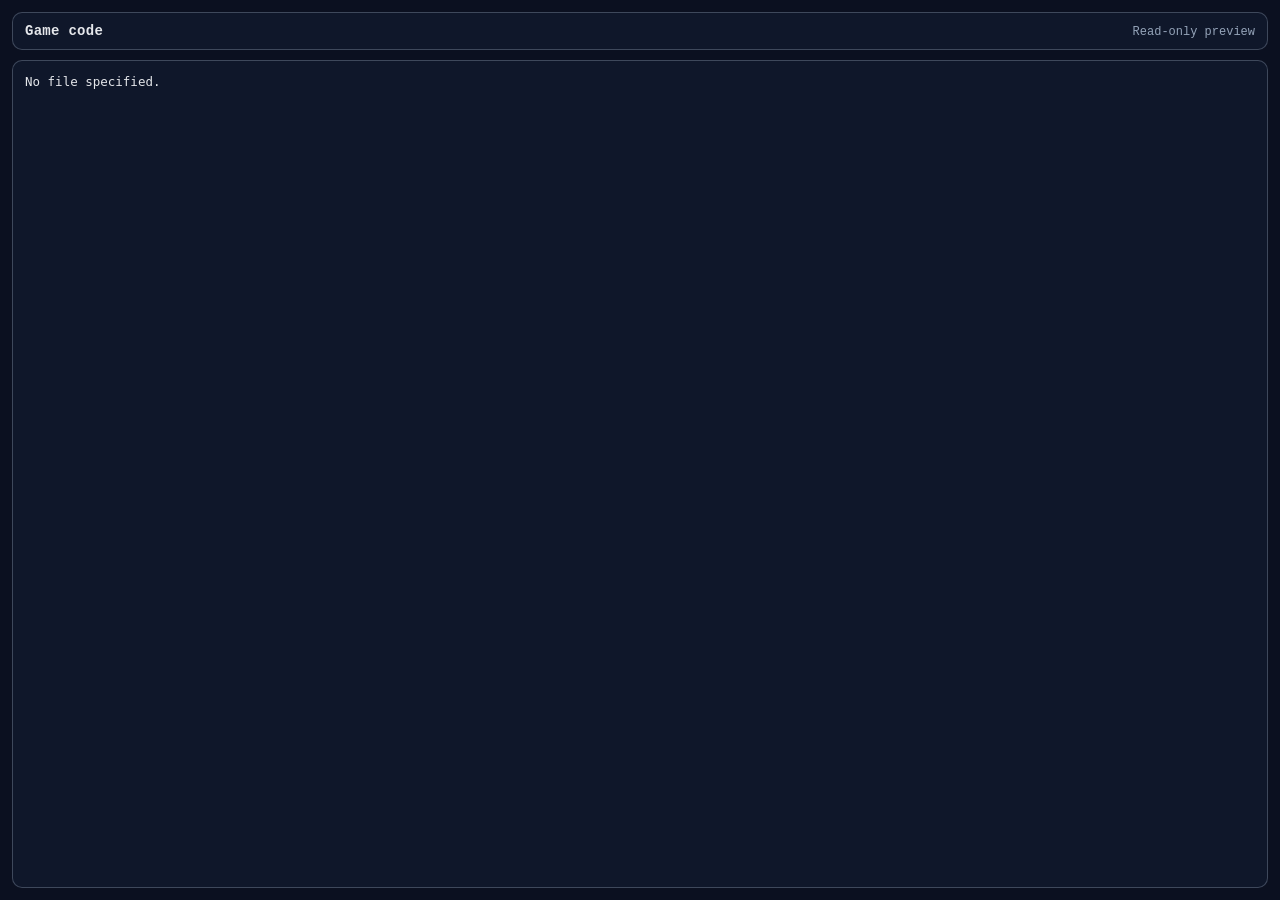
<file: DMA Portfolio/gamecode/code-view.html>
<!doctype html>
<html lang="en">
<head>
  <meta charset="utf-8" />
  <meta name="viewport" content="width=device-width, initial-scale=1" />
  <title>Game code</title>
  <style>
    :root {
      --bg: #0b1020;
      --panel: #0f172a;
      --text: #e5e7eb;
      --muted: #94a3b8;
      --border: rgba(148, 163, 184, 0.35);
    }
    html, body {
      height: 100%;
      margin: 0;
      background: var(--bg);
      color: var(--text);
      font-family: ui-monospace, SFMono-Regular, Menlo, Monaco, Consolas, "Liberation Mono", "Courier New", monospace;
    }
    .wrap {
      height: 100%;
      display: flex;
      flex-direction: column;
      padding: 12px;
      box-sizing: border-box;
      gap: 10px;
    }
    .header {
      display: flex;
      align-items: baseline;
      justify-content: space-between;
      gap: 10px;
      border: 1px solid var(--border);
      border-radius: 10px;
      background: var(--panel);
      padding: 10px 12px;
    }
    .header .title {
      font-size: 14px;
      color: var(--text);
      font-weight: 700;
      letter-spacing: 0.02em;
    }
    .header .hint {
      font-size: 12px;
      color: var(--muted);
    }
    pre {
      margin: 0;
      flex: 1;
      overflow: auto;
      border: 1px solid var(--border);
      border-radius: 10px;
      background: var(--panel);
      padding: 12px;
      box-sizing: border-box;
      line-height: 1.5;
      font-size: 12.5px;
      white-space: pre;
      word-break: normal;
    }
  </style>
</head>
<body>
  <div class="wrap">
    <div class="header">
      <div class="title" id="title">Game code</div>
      <div class="hint">Read-only preview</div>
    </div>
    <pre id="code">Loading…</pre>
  </div>

  <script>
    (function () {
      var params = new URLSearchParams(location.search);
      var file = params.get("file") || "";
      var title = document.getElementById("title");
      var codeEl = document.getElementById("code");

      if (file) title.textContent = "Code: " + file;
      if (!file) {
        codeEl.textContent = "No file specified.";
        return;
      }

      fetch(file)
        .then(function (res) {
          if (!res.ok) throw new Error("HTTP " + res.status);
          return res.text();
        })
        .then(function (text) {
          codeEl.textContent = text;
        })
        .catch(function (err) {
          codeEl.textContent = "Could not load " + file + ": " + err.message;
        });
    })();
  </script>
</body>
</html>
</file>
<file: styles.css>
:root {
  --bg: #ffffff;
  --surface: #f0f7fb;
  --text: #1c2430;
  --muted: #5c6b7a;
  --accent: #5eb8e8;
  --accent-deep: #3a9fd4;
  --accent-soft: rgba(94, 184, 232, 0.18);
  --border: rgba(94, 184, 232, 0.22);
  --radius: 12px;
  --font: system-ui, "Segoe UI", Roboto, Ubuntu, sans-serif;
  --font-pixel: "Press Start 2P", monospace;
}

* {
  box-sizing: border-box;
}

body {
  margin: 0;
  min-height: 100vh;
  font-family: var(--font);
  background: var(--bg);
  color: #000;
  font-size: 18px;
  line-height: 1.7;
  position: relative;
  overflow-x: hidden;
}

.wrap {
  max-width: 1040px;
  margin: 0 auto;
  padding: clamp(2.5rem, 7vw, 5rem) clamp(1.5rem, 5vw, 2.5rem);
  position: relative;
  z-index: 2;
}

.star-field {
  position: fixed;
  inset: 0;
  pointer-events: none;
  z-index: 0;
}

.pixel-star {
  position: absolute;
  width: var(--star-size, 36px);
  height: var(--star-size, 36px);
  background-repeat: no-repeat;
  background-position: center;
  background-size: contain;
  background-image: url("data:image/svg+xml,%3Csvg xmlns='http://www.w3.org/2000/svg' viewBox='0 0 64 64'%3E%3Cpath d='M32 4 39 24 60 24 43 37 49 58 32 46 15 58 21 37 4 24 25 24Z' fill='none' stroke='%23000' stroke-width='4' stroke-linejoin='miter' shape-rendering='crispEdges'/%3E%3C/svg%3E");
}

.star-sm {
  --star-size: 24px;
}

.star-md {
  --star-size: 36px;
}

.star-lg {
  --star-size: 52px;
}

.s1 { top: 4%; left: 3%; }
.s2 { top: 10%; right: 6%; }
.s3 { top: 23%; left: 8%; }
.s4 { top: 28%; right: 12%; }
.s5 { top: 45%; left: 2%; }
.s6 { top: 52%; right: 4%; }
.s7 { top: 66%; left: 10%; }
.s8 { top: 74%; right: 8%; }
.s9 { top: 86%; left: 6%; }
.s10 { top: 90%; right: 3%; }

@media (max-width: 900px) {
  .pixel-star {
    opacity: 0.85;
  }
  .s3,
  .s5,
  .s7,
  .s9 {
    display: none;
  }
}

header {
  margin-bottom: 3rem;
  padding-bottom: 2rem;
  border-bottom: 1px solid var(--border);
}

h1 {
  font-family: var(--font-pixel);
  font-size: clamp(1.35rem, 7vw, 2.35rem);
  font-weight: 400;
  line-height: 1.65;
  letter-spacing: 0.08em;
  margin: 0 0 1rem;
  color: #000;
  text-align: center;
  text-shadow: 2px 2px 0 var(--accent-soft);
}

.tagline {
  font-family: "Montserrat", var(--font);
  color: var(--accent-deep);
  font-size: 1.25rem;
  font-weight: 700;
  margin: 0;
  text-align: center;
}

section {
  margin-bottom: 2.5rem;
}

h2 {
  font-size: clamp(0.9rem, 2.4vw, 1.1rem);
  text-transform: uppercase;
  letter-spacing: 0.12em;
  color: var(--accent);
  margin: 0 0 1rem;
  font-weight: 600;
}

.project-list {
  list-style: none;
  padding: 0;
  margin: 0;
}

.project-list li {
  background: var(--surface);
  border-radius: var(--radius);
  padding: 1.6rem 1.85rem;
  margin-bottom: 0.75rem;
  border: 1px solid var(--border);
  transition: border-color 0.2s, background 0.2s, box-shadow 0.2s;
}

.project-list li:hover {
  border-color: var(--accent);
  background: var(--accent-soft);
  box-shadow: 0 0 0 1px var(--accent-soft);
}

.project-list a {
  color: var(--text);
  text-decoration: none;
  font-weight: 500;
}

.project-list a:hover {
  color: var(--accent-deep);
}

.project-list .desc {
  display: block;
  font-size: 1rem;
  color: var(--muted);
  margin-top: 0.35rem;
}

footer {
  margin-top: 3rem;
  padding-top: 1.5rem;
  border-top: 1px solid var(--border);
  font-size: 0.875rem;
  color: #000;
}

footer a {
  color: var(--accent-deep);
}

footer code {
  background: var(--accent-soft);
  color: #000;
  padding: 0.15em 0.4em;
  border-radius: 4px;
  font-size: 0.85em;
}

.tabs {
  margin-top: 1.5rem;
}

.tablist {
  display: flex;
  flex-wrap: wrap;
  justify-content: center;
  gap: 1rem;
  list-style: none;
  padding: 0;
  margin: 0 0 1rem;
}

.tablist li {
  margin: 0;
}

.tablist button {
  margin: 0;
  background: #fff;
  color: #000;
  border: 2px solid #000;
  font: inherit;
  font-size: 1.05rem;
  font-weight: 500;
  padding: 0.7rem 1.05rem;
  cursor: pointer;
  line-height: 1.2;
  transition: transform 0.12s ease, background 0.2s ease;
  position: relative;
}

.tablist button:hover {
  background: #f5f5f5;
}

.tablist button:focus-visible {
  outline: 2px solid var(--accent-deep);
  outline-offset: 2px;
}

.tablist button[aria-selected="true"] {
  font-weight: 700;
  background: #fff;
  transform: scale(1.07);
  z-index: 1;
}

.tab-panel {
  display: none;
  background: #fff;
  color: #000;
  border: 2px solid #000;
  padding: 2.6rem 3rem;
  min-height: 20rem;
}

.tab-panel.is-active {
  display: block;
}

.tab-panel h2 {
  font-family: var(--font-pixel);
  color: #000;
  font-size: clamp(0.9rem, 2.2vw, 1.2rem);
  text-transform: none;
  letter-spacing: 0.08em;
  line-height: 1.5;
  margin-bottom: 1.75rem;
}

.tab-panel .project-list li {
  background: #fff;
  border: 2px solid #000;
  border-radius: 0;
  padding: 1.9rem 2rem;
}

.tab-panel .project-list li:hover {
  border-color: #000;
  background: #fafafa;
  box-shadow: none;
}

.tab-panel .project-list a:hover {
  color: var(--accent-deep);
}

.tab-panel .project-list a {
  font-size: 1.18rem;
}

.tab-panel .project-list .desc {
  font-size: 1.05rem;
  margin-top: 0.55rem;
}

.project-embed {
  margin-top: 0.9rem;
  width: 100%;
  height: clamp(420px, 70vh, 900px);
  min-height: 420px;
  border: 2px solid #000;
  background: #fff;
  display: block;
  max-width: 100%;
  min-width: 100%;
  overflow: auto;
  box-sizing: border-box;
}

.mini-game-frame {
  margin: 0.25rem 0 0 0;
  width: min(520px, 100%);
  height: min(520px, 65vh);
  min-width: 240px;
  min-height: 240px;
  max-width: 100%;
  max-height: 720px;
  border: 2px solid #000;
  background: #fff;
  resize: both;
  overflow: auto;
  /* Keep a tiny buffer so browser resize handle isn't occluded by iframe. */
  padding: 2px;
  box-sizing: border-box;
}

.mini-game-embed {
  width: 100%;
  height: 100%;
  border: 0;
  background: #fff;
  display: block;
}

.tab-panel .lead {
  margin: 0 0 1rem;
  color: var(--muted);
  font-size: 1.22rem;
  line-height: 1.75;
  max-width: 52ch;
}

.about-layout {
  display: flex;
  flex-wrap: wrap;
  gap: 1.75rem;
  align-items: flex-start;
}

.about-portrait {
  flex: 0 0 auto;
  width: min(340px, 56vw);
  max-width: 100%;
  height: auto;
  border: 2px solid #000;
  display: block;
}

.about-text {
  flex: 1 1 16rem;
  margin: 0;
  max-width: none;
}

.about-text a {
  color: #000;
}

.about-figure {
  margin: 0;
  padding: 0;
  flex: 0 0 auto;
  display: flex;
  flex-direction: column;
}

.about-caption {
  margin-top: 0.5rem;
  color: var(--text);
  font-size: 1.2rem;
  line-height: 1.3;
  text-align: center;
  width: 100%;
}

.about-school-list {
  margin: 0;
  padding-left: 1.25rem;
  color: var(--text);
  font-size: 1.15rem;
}

.about-school-list li {
  margin: 0.15rem 0;
}

.about-certificates {
  margin: 0.25rem 0 0;
  padding-left: 0;
  list-style: none;
  color: var(--text);
  font-size: 1.08rem;
}

.about-certificates li {
  margin: 0.15rem 0;
  position: relative;
  padding-left: 1.2rem;
}

.about-certificates li::before {
  content: "->";
  position: absolute;
  left: 0;
  top: 0;
}

.certificate-list {
  list-style: none;
  padding: 0;
  margin: 0;
}

.certificate-list li {
  background: #fff;
  border: 2px solid #000;
  padding: 0.8rem 0.9rem;
  margin-bottom: 0.75rem;
}

.panel-next {
  display: flex;
  justify-content: flex-end;
  margin-top: 0.9rem;
}

.next-button {
  background: transparent;
  border: 0;
  padding: 0;
  cursor: pointer;
}

.next-arrow-image {
  width: 56px;
  height: 28px;
  display: block;
}

.fruit-icons {
  display: inline-flex;
  gap: 0.35rem;
  margin-left: 0.45rem;
  vertical-align: middle;
  transform: translateY(2px);
}

.fruit-icon {
  width: 22px;
  height: 22px;
  display: block;
  shape-rendering: crispEdges;
}

.bb-cafe-link {
  display: flex;
  align-items: flex-end;
  gap: 1rem;
  text-decoration: none;
  color: inherit;
  flex-wrap: wrap;
}

.bb-cafe-thumb {
  width: 380px;
  height: 220px;
  border: 2px solid #000;
  display: block;
  position: relative;
  overflow: hidden;
  background: #dff4ff;
}

.bb-cafe-thumb svg {
  width: 100%;
  height: 100%;
  display: block;
}

.bb-cafe-thumb img {
  width: 100%;
  height: 100%;
  object-fit: cover;
  display: block;
}

.bb-cafe-title {
  font-weight: 700;
  font-size: 1.18rem;
  color: #000;
}

.bb-play-badge {
  width: 44px;
  height: 44px;
  border: 2px solid #000;
  background: #fff;
  display: flex;
  align-items: center;
  justify-content: center;
  flex: 0 0 auto;
}

.dpr-carousel {
  margin-top: 1rem;
  width: 100%;
  display: flex;
  align-items: center;
  justify-content: center;
  gap: 0.85rem;
}

.dpr-carousel-stage {
  position: relative;
  width: 100%;
  max-width: 680px;
  height: clamp(240px, 40vw, 420px);
  min-height: 240px;
  background: #fff;
  border: 2px solid #000;
  overflow: hidden;
}

.dpr-carousel-nav {
  appearance: none;
  background: #fff;
  border: 2px solid #000;
  width: 48px;
  height: 48px;
  border-radius: 10px;
  cursor: pointer;
  flex: 0 0 auto;
  position: relative;
}

.dpr-prev::before,
.dpr-next::before {
  position: absolute;
  inset: 0;
  display: grid;
  place-items: center;
  font-family: var(--font-pixel);
  font-size: 2rem;
  line-height: 1;
  color: #000;
}

.dpr-prev::before {
  content: "<";
  transform: translateX(-2px);
}

.dpr-next::before {
  content: ">";
  transform: translateX(2px);
}

.dpr-slide {
  position: absolute;
  left: 50%;
  top: 50%;
  width: 100%;
  height: 100%;
  object-fit: contain;
  transform: translate(-50%, -50%) scale(0.88);
  opacity: 0;
  filter: saturate(0.95);
  transition: transform 220ms ease, opacity 220ms ease, filter 220ms ease;
  pointer-events: none;
}

.dpr-slide.is-active {
  opacity: 1;
  pointer-events: auto;
  z-index: 2;
  transform: translate(-50%, -50%) scale(1);
}

.dpr-slide.is-left {
  opacity: 0.72;
  pointer-events: auto;
  z-index: 1;
  transform: translate(-50%, -50%) translateX(-32%) scale(0.75);
}

.dpr-slide.is-right {
  opacity: 0.72;
  pointer-events: auto;
  z-index: 1;
  transform: translate(-50%, -50%) translateX(32%) scale(0.75);
}

@media (max-width: 520px) {
  .dpr-carousel-nav {
    width: 42px;
    height: 42px;
  }

  .dpr-prev::before,
  .dpr-next::before {
    font-size: 1.75rem;
  }

  .dpr-carousel-stage {
    height: clamp(220px, 55vw, 360px);
    min-height: 220px;
  }

  .dpr-slide.is-left {
    transform: translate(-50%, -50%) translateX(-28%) scale(0.72);
  }

  .dpr-slide.is-right {
    transform: translate(-50%, -50%) translateX(28%) scale(0.72);
  }
}
</file>
<file: DMA Portfolio/styles.css>
:root {
  --bg: #ffffff;
  --surface: #f0f7fb;
  --text: #1c2430;
  --muted: #5c6b7a;
  --accent: #5eb8e8;
  --accent-deep: #3a9fd4;
  --accent-soft: rgba(94, 184, 232, 0.18);
  --border: rgba(94, 184, 232, 0.22);
  --radius: 12px;
  --font: system-ui, "Segoe UI", Roboto, Ubuntu, sans-serif;
  --font-pixel: "Press Start 2P", monospace;
}

* {
  box-sizing: border-box;
}

body {
  margin: 0;
  min-height: 100vh;
  font-family: var(--font);
  background: var(--bg);
  color: #000;
  font-size: 18px;
  line-height: 1.7;
  position: relative;
  overflow-x: hidden;
}

.wrap {
  max-width: 1280px;
  margin: 0 auto;
  padding: clamp(2.5rem, 7vw, 5rem) clamp(1.5rem, 5vw, 2.5rem);
  position: relative;
  z-index: 2;
}

.star-field {
  position: fixed;
  inset: 0;
  pointer-events: none;
  z-index: 0;
}

.pixel-star {
  position: absolute;
  width: var(--star-size, 36px);
  height: var(--star-size, 36px);
  background-repeat: no-repeat;
  background-position: center;
  background-size: contain;
  background-image: url("data:image/svg+xml,%3Csvg xmlns='http://www.w3.org/2000/svg' viewBox='0 0 64 64'%3E%3Cpath d='M32 4 39 24 60 24 43 37 49 58 32 46 15 58 21 37 4 24 25 24Z' fill='none' stroke='%23000' stroke-width='4' stroke-linejoin='miter' shape-rendering='crispEdges'/%3E%3C/svg%3E");
}

.star-sm {
  --star-size: 24px;
}

.star-md {
  --star-size: 36px;
}

.star-lg {
  --star-size: 52px;
}

.s1 { top: 4%; left: 3%; }
.s2 { top: 10%; right: 6%; }
.s3 { top: 23%; left: 8%; }
.s4 { top: 28%; right: 12%; }
.s5 { top: 45%; left: 2%; }
.s6 { top: 52%; right: 4%; }
.s7 { top: 66%; left: 10%; }
.s8 { top: 74%; right: 8%; }
.s9 { top: 86%; left: 6%; }
.s10 { top: 90%; right: 3%; }

@media (max-width: 900px) {
  .pixel-star {
    opacity: 0.85;
  }
  .s3,
  .s5,
  .s7,
  .s9 {
    display: none;
  }
}

header {
  margin-bottom: 3rem;
  padding-bottom: 2rem;
  border-bottom: 1px solid var(--border);
}

h1 {
  font-family: var(--font-pixel);
  font-size: clamp(1.35rem, 7vw, 2.35rem);
  font-weight: 400;
  line-height: 1.65;
  letter-spacing: 0.08em;
  margin: 0 0 1rem;
  color: #000;
  text-align: center;
  text-shadow: 2px 2px 0 var(--accent-soft);
}

.tagline {
  font-family: "Montserrat", var(--font);
  color: #000;
  font-size: 1.45rem;
  font-weight: 700;
  margin: 0;
  text-align: center;
}

section {
  margin-bottom: 2.5rem;
}

h2 {
  font-size: clamp(0.9rem, 2.4vw, 1.1rem);
  text-transform: uppercase;
  letter-spacing: 0.12em;
  color: var(--accent);
  margin: 0 0 1rem;
  font-weight: 600;
}

.project-list {
  list-style: none;
  padding: 0;
  margin: 0;
}

.project-list li {
  background: var(--surface);
  border-radius: var(--radius);
  padding: 1.6rem 1.85rem;
  margin-bottom: 0.75rem;
  border: 1px solid var(--border);
  transition: border-color 0.2s, background 0.2s, box-shadow 0.2s;
}

.project-list li:hover {
  border-color: var(--accent);
  background: var(--accent-soft);
  box-shadow: 0 0 0 1px var(--accent-soft);
}

.project-list a {
  color: var(--text);
  text-decoration: none;
  font-weight: 700;
}

.project-list a:hover {
  color: var(--accent-deep);
}

.project-list .desc {
  display: block;
  font-size: 1rem;
  color: var(--muted);
  margin-top: 0.35rem;
}

footer {
  margin-top: 3rem;
  padding-top: 1.5rem;
  border-top: 1px solid var(--border);
  font-size: 0.875rem;
  color: #000;
}

footer a {
  color: var(--accent-deep);
}

footer code {
  background: var(--accent-soft);
  color: #000;
  padding: 0.15em 0.4em;
  border-radius: 4px;
  font-size: 0.85em;
}

.tabs {
  margin-top: 1.5rem;
}

.tablist {
  display: flex;
  flex-wrap: wrap;
  justify-content: center;
  gap: 1rem;
  list-style: none;
  padding: 0;
  margin: 0 0 1rem;
}

.tablist li {
  margin: 0;
}

.tablist button {
  margin: 0;
  background: #fff;
  color: #000;
  border: 2px solid #000;
  font: inherit;
  font-size: 1.05rem;
  font-weight: 500;
  padding: 0.7rem 1.05rem;
  cursor: pointer;
  line-height: 1.2;
  transition: transform 0.12s ease, background 0.2s ease;
  position: relative;
}

.tablist button:hover {
  background: #f5f5f5;
}

.tablist button:focus-visible {
  outline: 2px solid var(--accent-deep);
  outline-offset: 2px;
}

.tablist button[aria-selected="true"] {
  font-weight: 700;
  background: #fff;
  transform: scale(1.07);
  z-index: 1;
}

.tab-panel {
  display: none;
  background: #fff;
  color: #000;
  border: 2px solid #000;
  padding: 2.6rem clamp(1.35rem, 4vw, 2.75rem);
  min-height: 20rem;
}

.tab-panel.is-active {
  display: block;
}

.tab-panel h2 {
  font-family: var(--font-pixel);
  color: #000;
  font-size: clamp(0.9rem, 2.2vw, 1.2rem);
  text-transform: none;
  letter-spacing: 0.08em;
  line-height: 1.5;
  margin-bottom: 1.75rem;
}

.tab-panel .project-list {
  display: block;
}

.tab-panel .project-list li {
  background: #fff;
  border: 2px solid #000;
  border-radius: 0;
  padding: 1.9rem 2rem;
  margin-bottom: 0.75rem;
}

.tab-panel .project-list li:last-child {
  margin-bottom: 0;
}

.tab-panel .project-list li:hover {
  border-color: #000;
  background: #fafafa;
  box-shadow: none;
}

.tab-panel .project-list a:hover {
  color: var(--accent-deep);
}

.tab-panel .project-list a {
  font-size: 1.18rem;
  font-weight: 700;
}

.tab-panel .project-list .desc {
  font-size: 1.05rem;
  margin-top: 0.55rem;
}

.project-progress {
  margin-top: 0.9rem;
  display: grid;
  grid-template-columns: 1fr 1fr;
  gap: 0.75rem 1rem;
  align-items: start;
}

.project-progress-step:last-child {
  grid-column: 1 / -1;
}

.project-progress-step {
  margin: 0;
  border: 2px solid #000;
  background: #fff;
  padding: 0.55rem 0.65rem 0.65rem;
  box-sizing: border-box;
  min-width: 0;
}

.project-progress-caption {
  font-size: 0.98rem;
  font-weight: 700;
  margin: 0 0 0.45rem;
  color: #000;
}

.project-progress-step > img {
  display: block;
  width: 100%;
  max-width: min(560px, 100%);
  height: auto;
  margin: 0 auto;
}

.project-progress-rotate-left {
  display: flex;
  justify-content: center;
  align-items: center;
  min-height: min(240px, 38vw);
  padding: 0.35rem;
  box-sizing: border-box;
}

.project-progress-rotate-left img {
  display: block;
  transform: rotate(-90deg);
  transform-origin: center center;
  max-width: min(340px, 100%);
  width: auto;
  height: auto;
}

@media (max-width: 700px) {
  .project-progress {
    grid-template-columns: 1fr;
  }

  .project-progress-step:last-child {
    grid-column: auto;
  }

  .project-progress-rotate-left {
    min-height: min(320px, 50vw);
  }

  .project-progress-rotate-left img {
    max-width: min(520px, 95vw);
  }
}

.project-embed {
  margin-top: 0.9rem;
  width: 100%;
  height: clamp(420px, 70vh, 900px);
  min-height: 420px;
  border: 2px solid #000;
  background: #fff;
  display: block;
  max-width: 100%;
  min-width: 100%;
  overflow: auto;
  box-sizing: border-box;
}

/* Matches p5 canvas 600×600 in gamecode — square box hugs the game */
.mini-game-frame {
  margin: 0.35rem auto 0;
  width: min(600px, 100%);
  max-width: 100%;
  aspect-ratio: 1 / 1;
  position: relative;
  border: 2px solid #000;
  background: #fff;
  box-sizing: border-box;
  overflow: hidden;
}

.mini-game-embed {
  position: absolute;
  inset: 0;
  width: 100%;
  height: 100%;
  border: 0;
  background: #fff;
  display: block;
}

.mini-game-area {
  width: 100%;
  display: flex;
  align-items: flex-end;
  justify-content: flex-start;
  gap: 0.35rem;
}

.mini-game-area .mini-game-frame {
  margin: 0;
  flex: 1 1 auto;
  width: calc(100% - 52px);
  max-width: 600px;
  min-width: 220px;
}

.mini-game-switcher .mini-game-code-next {
  min-width: 44px;
  height: 28px;
  border-radius: 7px;
  border: 2px solid #000;
  background: rgba(255, 255, 255, 0.95);
  cursor: pointer;
  display: flex;
  align-items: center;
  justify-content: center;
  gap: 0.14rem;
  padding: 0 0.3rem;
}

.mini-game-switcher .mini-game-code-next:focus-visible {
  outline: 2px solid var(--accent-deep);
  outline-offset: 3px;
}

.mini-game-switcher .mini-game-code-label {
  font-family: "Montserrat", var(--font);
  font-size: 0.52rem;
  font-weight: 600;
  line-height: 1;
  letter-spacing: 0.04em;
  color: rgba(0, 0, 0, 0.68);
  white-space: nowrap;
}

.mini-game-switcher .mini-game-code-arrow {
  font-family: var(--font-pixel);
  font-size: 0.78rem;
  line-height: 1;
  transform: translateX(1px);
}

.mini-game-switcher.is-code .mini-game-code-arrow {
  transform: rotate(180deg) translateX(2px);
}

.mini-game-switcher .mini-game-embed--code {
  display: none;
}

.mini-game-switcher.is-code .mini-game-embed--game {
  display: none;
}

.mini-game-switcher.is-code .mini-game-embed--code {
  display: block;
}

@media (max-width: 700px) {
  .mini-game-area {
    flex-wrap: wrap;
    align-items: center;
    gap: 0.3rem;
  }

  .mini-game-area .mini-game-frame {
    width: min(600px, 100%);
    min-width: 0;
  }
}

.video-embed-wrap {
  margin-top: 0.9rem;
  position: relative;
  width: 100%;
  max-width: min(960px, 100%);
  aspect-ratio: 16 / 9;
  border: 2px solid #000;
  background: #000;
  box-sizing: border-box;
}

.video-embed-wrap iframe {
  position: absolute;
  inset: 0;
  width: 100%;
  height: 100%;
  border: 0;
}

.tab-panel .lead {
  margin: 0 0 1rem;
  color: var(--muted);
  font-size: 1.22rem;
  line-height: 1.75;
  max-width: 52ch;
}

#panel-art75 .lead {
  font-size: 1.05rem;
  line-height: 1.65;
}

#panel-photography .visual-work-block {
  margin-bottom: 2.25rem;
}

#panel-photography .visual-work-block:last-of-type {
  margin-bottom: 0;
}

#panel-photography .visual-work-block--stop-motion {
  padding-top: 2rem;
  border-top: 2px solid #000;
}

#panel-photography .photo-work-title {
  font-family: "Montserrat", var(--font);
  font-size: 1.35rem;
  font-weight: 700;
  margin: 0 0 0.25rem;
  color: #000;
  line-height: 1.3;
}

#panel-photography .visual-work-block:first-child .photo-work-title {
  margin-top: 0;
}

#panel-photography .photo-work-subtitle {
  margin: 0 0 0.4rem;
  font-size: 1.12rem;
  font-weight: 600;
  color: var(--muted);
  letter-spacing: 0.02em;
}

#panel-photography .photo-work-desc {
  margin: 0 0 1rem;
  max-width: 52ch;
  font-size: 1.05rem;
  line-height: 1.65;
  color: var(--muted);
}

#panel-photography .stop-motion-container {
  margin-top: 0.85rem;
  min-height: 0;
  border: 2px solid #000;
  background: #fff;
  box-sizing: border-box;
  padding: 1rem;
}

#panel-photography .stop-motion-link {
  display: inline-block;
  font-weight: 700;
  font-size: 1.18rem;
  color: #000;
  text-decoration: none;
  margin-bottom: 0.65rem;
}

#panel-photography .stop-motion-link:hover {
  color: var(--accent-deep);
}

#panel-photography .stop-motion-container .video-embed-wrap {
  margin-top: 0;
}

#panel-photography .stop-motion-piece + .stop-motion-piece {
  margin-top: 1.75rem;
  padding-top: 1.75rem;
  border-top: 1px solid #000;
}

#panel-photography .panel-section-nav {
  margin-top: 1.75rem;
}

.about-layout {
  display: flex;
  flex-wrap: wrap;
  gap: 1.75rem;
  align-items: flex-start;
}

.about-portrait {
  flex: 0 0 auto;
  width: min(340px, 56vw);
  max-width: 100%;
  height: auto;
  border: 2px solid #000;
  display: block;
}

.about-text {
  flex: 1 1 16rem;
  margin: 0;
  max-width: none;
}

.artist-statement-label {
  margin: 0 0 0.65rem;
  font-weight: 700;
  color: #000;
  text-decoration: underline;
  text-underline-offset: 0.12em;
  font-size: 1.08rem;
}

.about-text a {
  color: #000;
}

.about-figure {
  margin: 0;
  padding: 0;
  flex: 0 0 auto;
  display: flex;
  flex-direction: column;
}

.about-caption {
  margin-top: 0.5rem;
  color: var(--text);
  font-size: 1.2rem;
  line-height: 1.3;
  text-align: center;
  width: 100%;
}

.about-school-list {
  margin: 0;
  padding-left: 1.25rem;
  color: var(--text);
  font-size: 1.15rem;
}

.about-school-list li {
  margin: 0.15rem 0;
}

.about-certificates {
  margin: 0.25rem 0 0;
  padding-left: 0;
  list-style: none;
  color: var(--text);
  font-size: 1.08rem;
}

.about-certificates li {
  margin: 0.15rem 0;
  position: relative;
  padding-left: 1.2rem;
}

.about-certificates li::before {
  content: "->";
  position: absolute;
  left: 0;
  top: 0;
}

.certificate-list {
  list-style: none;
  padding: 0;
  margin: 0;
}

.certificate-list li {
  background: #fff;
  border: 2px solid #000;
  padding: 0.8rem 0.9rem;
  margin-bottom: 0.75rem;
}

.panel-section-nav {
  display: flex;
  align-items: center;
  margin-top: 1rem;
  gap: 0.75rem;
}

.panel-section-nav--split {
  justify-content: space-between;
}

.next-button,
.prev-button {
  background: transparent;
  border: 0;
  padding: 0;
  cursor: pointer;
}

.next-button:focus-visible,
.prev-button:focus-visible {
  outline: 2px solid #000;
  outline-offset: 4px;
}

.next-arrow-image {
  width: 56px;
  height: 28px;
  display: block;
}

.nav-arrow-prev {
  transform: scaleX(-1);
}

.fruit-icons {
  display: inline-flex;
  gap: 0.35rem;
  margin-left: 0.45rem;
  vertical-align: middle;
  transform: translateY(2px);
}

.fruit-icon {
  width: 22px;
  height: 22px;
  display: block;
  shape-rendering: crispEdges;
}

.bb-cafe-link {
  display: block;
  text-decoration: none;
  color: inherit;
  width: 100%;
  max-width: 100%;
}

.bb-cafe-stack {
  display: flex;
  flex-direction: column;
  align-items: flex-start;
  gap: 0.65rem;
  width: 100%;
  max-width: 100%;
}

.bb-cafe-title-row {
  display: flex;
  align-items: center;
  gap: 0.75rem;
  flex-wrap: wrap;
  width: 100%;
  max-width: 100%;
}

.bb-cafe-thumb {
  width: 100%;
  max-width: 100%;
  aspect-ratio: 380 / 220;
  height: auto;
  min-height: clamp(260px, 42vw, 520px);
  border: 2px solid #000;
  display: block;
  position: relative;
  overflow: hidden;
  background: #dff4ff;
}

.bb-cafe-thumb svg {
  width: 100%;
  height: 100%;
  display: block;
}

.bb-cafe-thumb img {
  width: 100%;
  height: 100%;
  object-fit: cover;
  display: block;
}

.bb-cafe-title {
  font-weight: 700;
  font-size: 1.18rem;
  color: #000;
}

.bb-play-badge {
  width: 44px;
  height: 44px;
  border: 2px solid #000;
  background: #fff;
  display: flex;
  align-items: center;
  justify-content: center;
  flex: 0 0 auto;
}

.illustrator-figure {
  margin: 0.9rem auto 0;
  max-width: min(400px, 92%);
  border: 2px solid #000;
  background: #fff;
  box-sizing: border-box;
}

.illustrator-figure img {
  display: block;
  width: 100%;
  height: auto;
}

.illustrator-figure--large {
  max-width: 100%;
  width: 100%;
}

.dpr-carousel {
  margin-top: 1rem;
  width: 100%;
  display: flex;
  align-items: center;
  justify-content: center;
  gap: 0.85rem;
}

.dpr-carousel-stage {
  position: relative;
  width: 100%;
  max-width: 100%;
  height: clamp(420px, 62vw, 720px);
  min-height: 420px;
  background: #fff;
  border: 2px solid #000;
  overflow: hidden;
}

.dpr-carousel-nav {
  appearance: none;
  background: #fff;
  border: 2px solid #000;
  width: 48px;
  height: 48px;
  border-radius: 10px;
  cursor: pointer;
  flex: 0 0 auto;
  position: relative;
}

.dpr-prev::before,
.dpr-next::before {
  position: absolute;
  inset: 0;
  display: grid;
  place-items: center;
  font-family: var(--font-pixel);
  font-size: 2rem;
  line-height: 1;
  color: #000;
}

.dpr-prev::before {
  content: "<";
  transform: translateX(-2px);
}

.dpr-next::before {
  content: ">";
  transform: translateX(2px);
}

.dpr-slide {
  position: absolute;
  left: 50%;
  top: 50%;
  width: 100%;
  height: 100%;
  object-fit: contain;
  transform: translate(-50%, -50%) scale(0.88);
  opacity: 0;
  filter: saturate(0.95);
  transition: transform 220ms ease, opacity 220ms ease, filter 220ms ease;
  pointer-events: none;
}

.dpr-slide.is-left,
.dpr-slide.is-right {
  opacity: 0;
  visibility: hidden;
  pointer-events: none;
  z-index: 0;
  transform: translate(-50%, -50%) scale(0.88);
  filter: none;
}

.dpr-slide.is-active {
  opacity: 1;
  visibility: visible;
  pointer-events: auto;
  z-index: 2;
  transform: translate(-50%, -50%) scale(1);
}

@media (max-width: 520px) {
  .dpr-carousel-nav {
    width: 42px;
    height: 42px;
  }

  .dpr-prev::before,
  .dpr-next::before {
    font-size: 1.75rem;
  }

  .dpr-carousel-stage {
    height: clamp(300px, 72vw, 560px);
    min-height: 300px;
  }

  .dpr-slide.is-left,
  .dpr-slide.is-right {
    opacity: 0;
    visibility: hidden;
    transform: translate(-50%, -50%) scale(0.88);
  }
}

@media (max-width: 700px) {
  .bb-cafe-thumb {
    min-height: 180px;
  }
}
</file>
